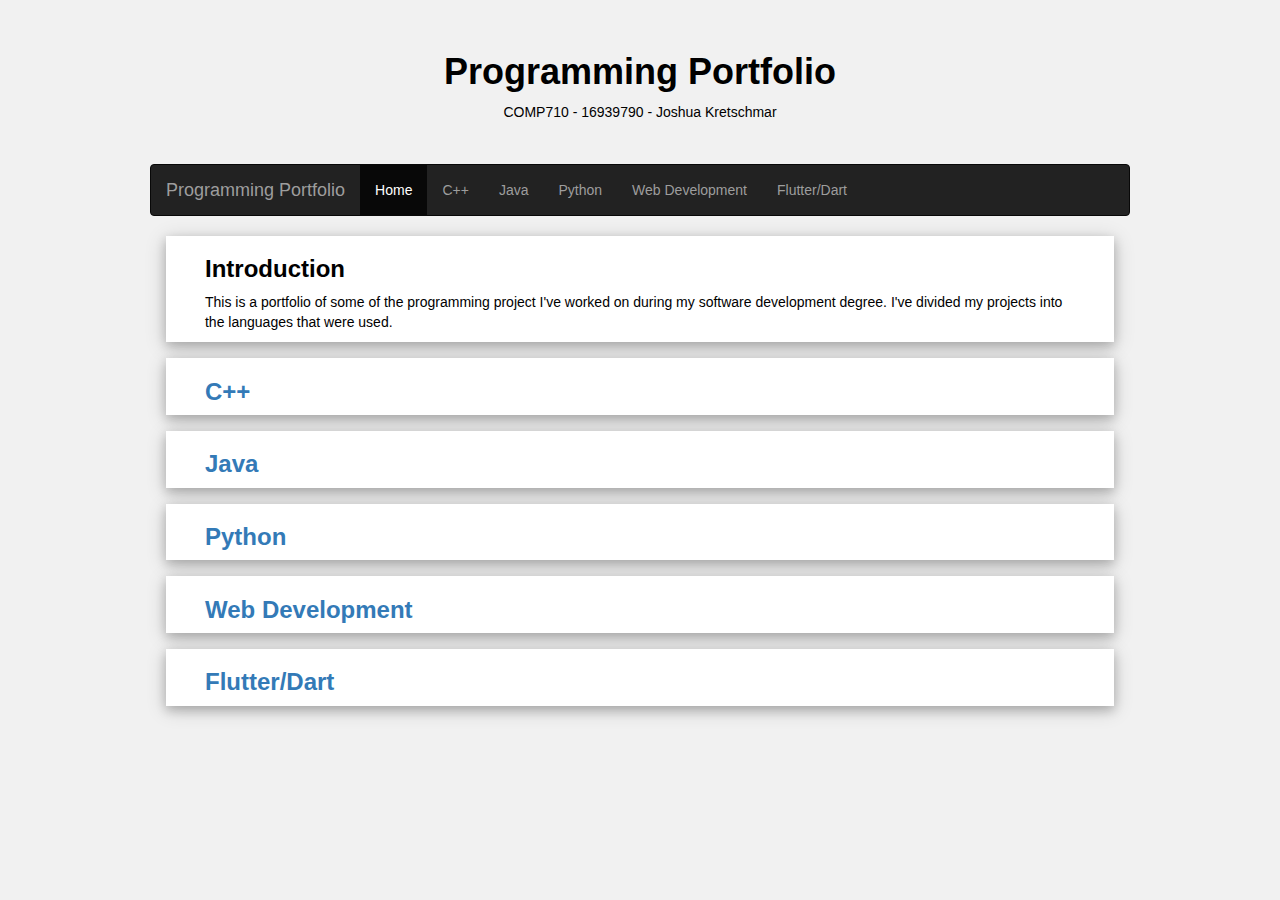
<file: index.html>
<!DOCTYPE html>
<html lang="en">
<title>Programming Portfolio 16939790</title>
<meta charset="UTF-8">
<link rel="stylesheet" href="https://fonts.googleapis.com/css?family=Raleway">
<link rel="stylesheet" href="style.css">
<link rel="stylesheet" href="https://maxcdn.bootstrapcdn.com/bootstrap/3.4.0/css/bootstrap.min.css">
<script src="https://ajax.googleapis.com/ajax/libs/jquery/3.4.0/jquery.min.js"></script>
<script src="https://maxcdn.bootstrapcdn.com/bootstrap/3.4.0/js/bootstrap.min.js"></script>

<body class="light-grey">
    <div class="content" style="max-width: 1400ox;">
        <!-- Header -->
        <header class="container center padding-32">
            <h1><b>Programming Portfolio</b></h1>
            <p>COMP710 - 16939790 - Joshua Kretschmar</p>
        </header>

        <nav class="navbar navbar-inverse">
            <div class="container-fluid">
                <div class="navbar-header">
                    <button type="button" class="navbar-toggle" data-toggle="collapse" data-target="#myNavbar">
                        <span class="icon-bar"></span>
                        <span class="icon-bar"></span>
                        <span class="icon-bar"></span>
                    </button>
                    <a class="navbar-brand" href="#">Programming Portfolio</a>
                </div>
                <div class="collapse navbar-collapse" id="myNavbar">
                    <ul class="nav navbar-nav">
                        <li class="active"><a href="index.html">Home</a></li>
                        <li><a href="c++.html">C++</a></li>
                        <li><a href="java.html">Java</a></li>
                        <li><a href="python.html">Python</a></li>
                        <li><a href="php.html">Web Development</a></li>
                        <li><a href="flutter.html">Flutter/Dart</a></li>
                    </ul>
                </div>
            </div>
        </nav>

        <!-- Body -->
        <div class="col l8 s12">
            <!-- Introduction -->
            <div class="card-4 margin white">
                <div class="container">
                    <h3><b>Introduction</b></h3>
                </div>

                <div class="container">
                    <p>This is a portfolio of some of the programming project I've worked on during my software
                        development degree. I've divided my projects into the languages that were used.
                    </p>
                </div>
            </div>

            <!-- Link -->
            <div class="card-4 margin white">
                <a href="c++.html">
                    <div class="container">

                        <h3><b>C++</b></h3>
                    </div>
                </a>
            </div>

            <!-- Link -->
            <div class="card-4 margin white">
                <a href="java.html">
                    <div class="container">

                        <h3><b>Java</b></h3>
                    </div>
                </a>
            </div>

            <!-- Link -->
            <div class="card-4 margin white">
                <a href="python.html">
                    <div class="container">

                        <h3><b>Python</b></h3>
                    </div>
                </a>
            </div>

            <!-- Link -->
            <div class="card-4 margin white">
                <a href="php.html">
                    <div class="container">

                        <h3><b>Web Development</b></h3>
                    </div>
                </a>
            </div>

            <!-- Link -->
            <div class="card-4 margin white">
                <a href="flutter.html">
                    <div class="container">

                        <h3><b>Flutter/Dart</b></h3>
                    </div>
                </a>
            </div>
        </div>
</body>

</html>
</file>
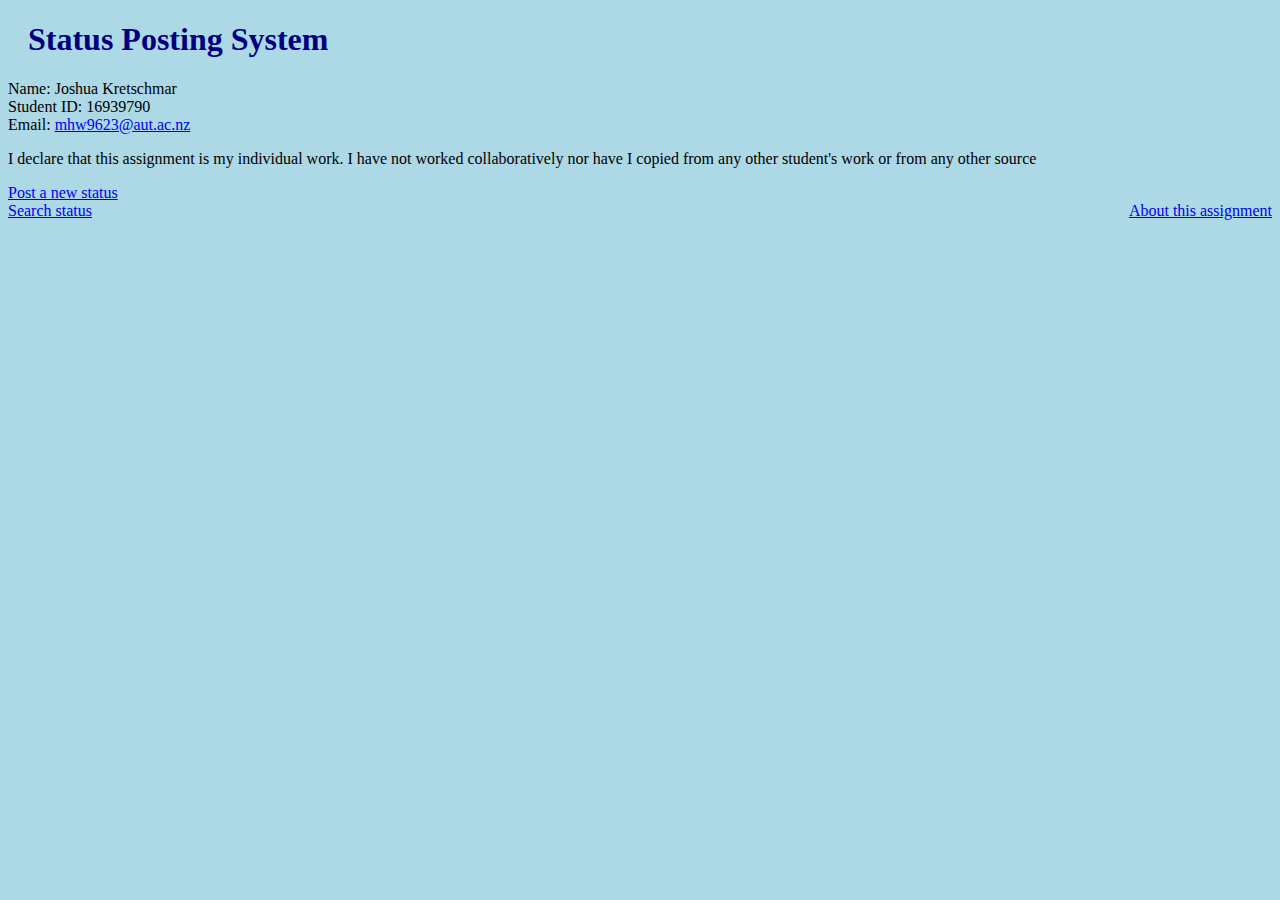
<file: php/assign1/index.html>
<!DOCTYPE html>

<head>
    <meta http-equiv="content_type" content="text/html; charset=utf-8" />
    <link rel="stylesheet" type="text/css" href="style.css">
    <title>Assignment 1</title>
</head>

<body>
    <h1>Status Posting System</h1>
    <p>Name: Joshua Kretschmar<br>
        Student ID: 16939790<br>
        Email: <a href="mailto: mhw9623@aut.ac.nz">mhw9623@aut.ac.nz</a></p>

    <p>I declare that this assignment is my individual work. I have not worked collaboratively nor have I copied from
        any other student's work or from any other source</p>

    <p><a href="poststatusform.php">Post a new status</a><br>
        <a href="searchstatusform.html" class="alignleft">Search status</a>
        <a href="about.html" class="alignright">About this assignment</a></p>
</body>

</html>
</file>
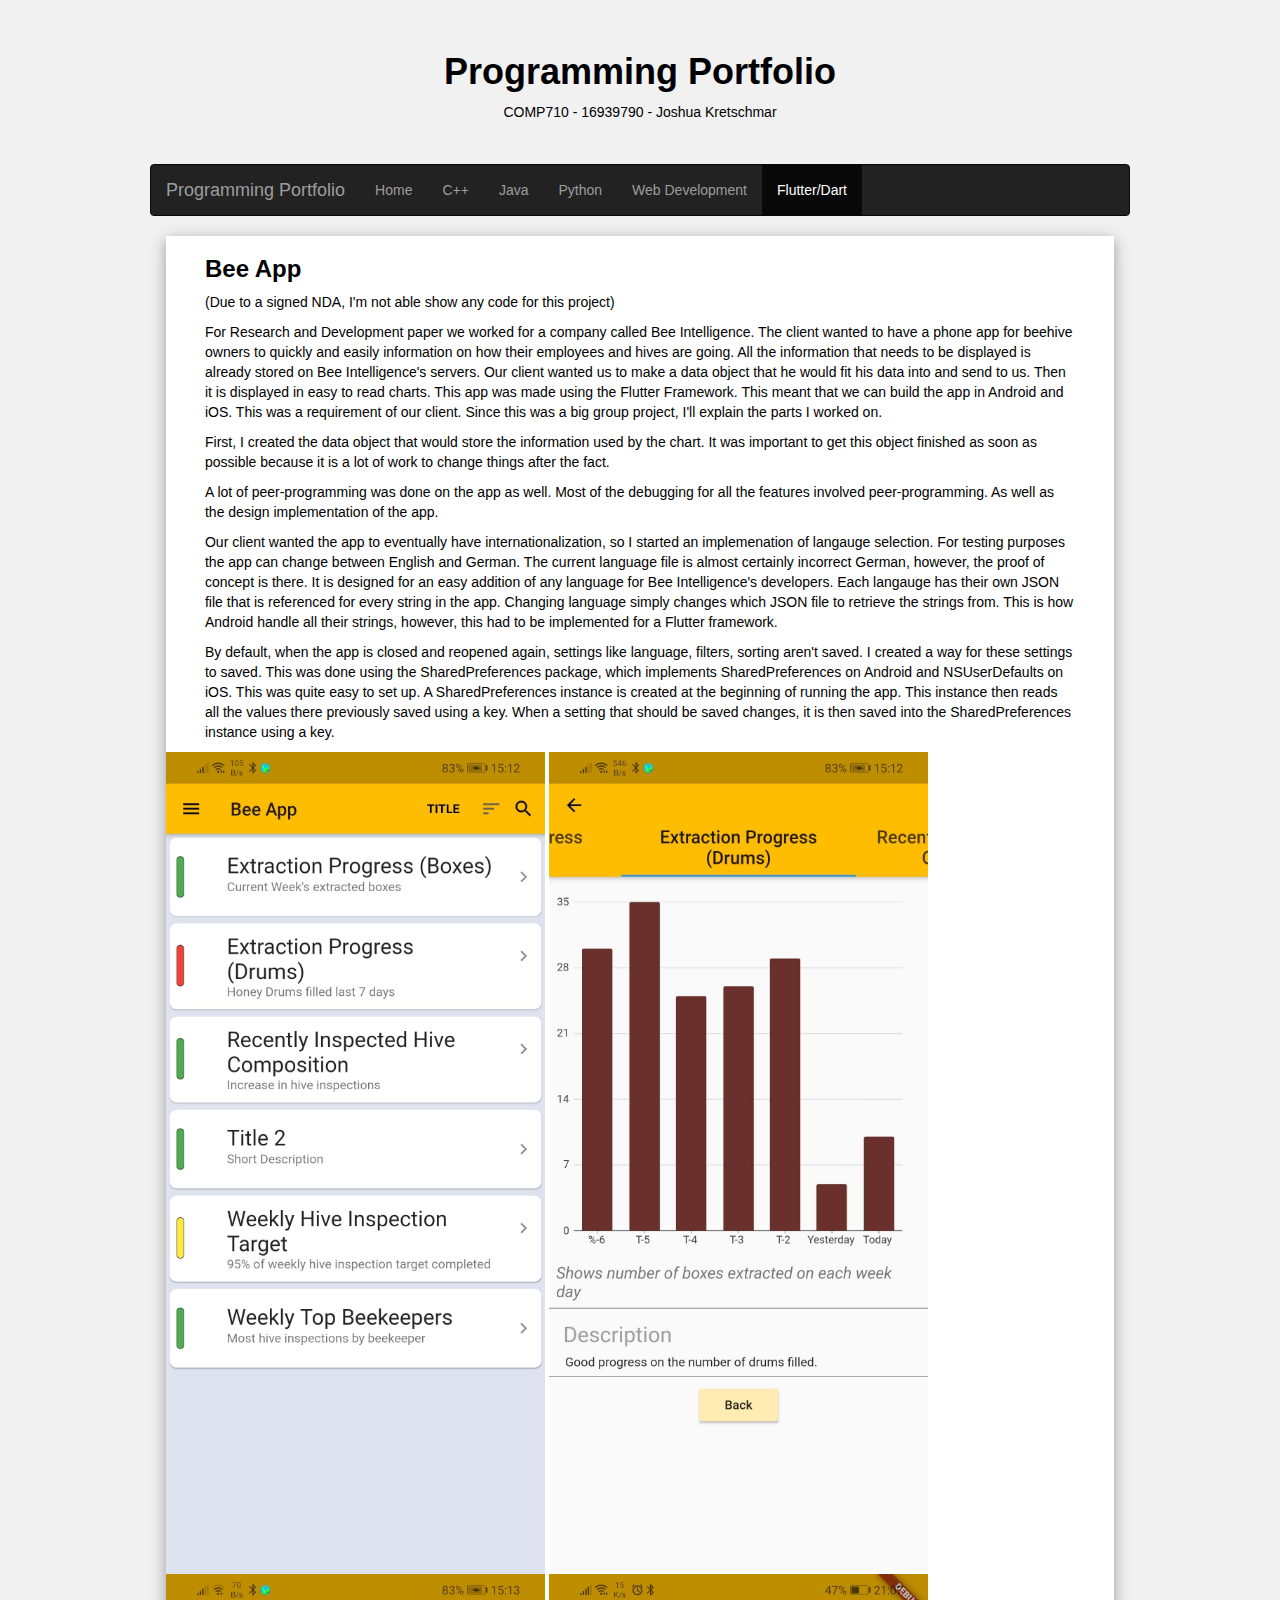
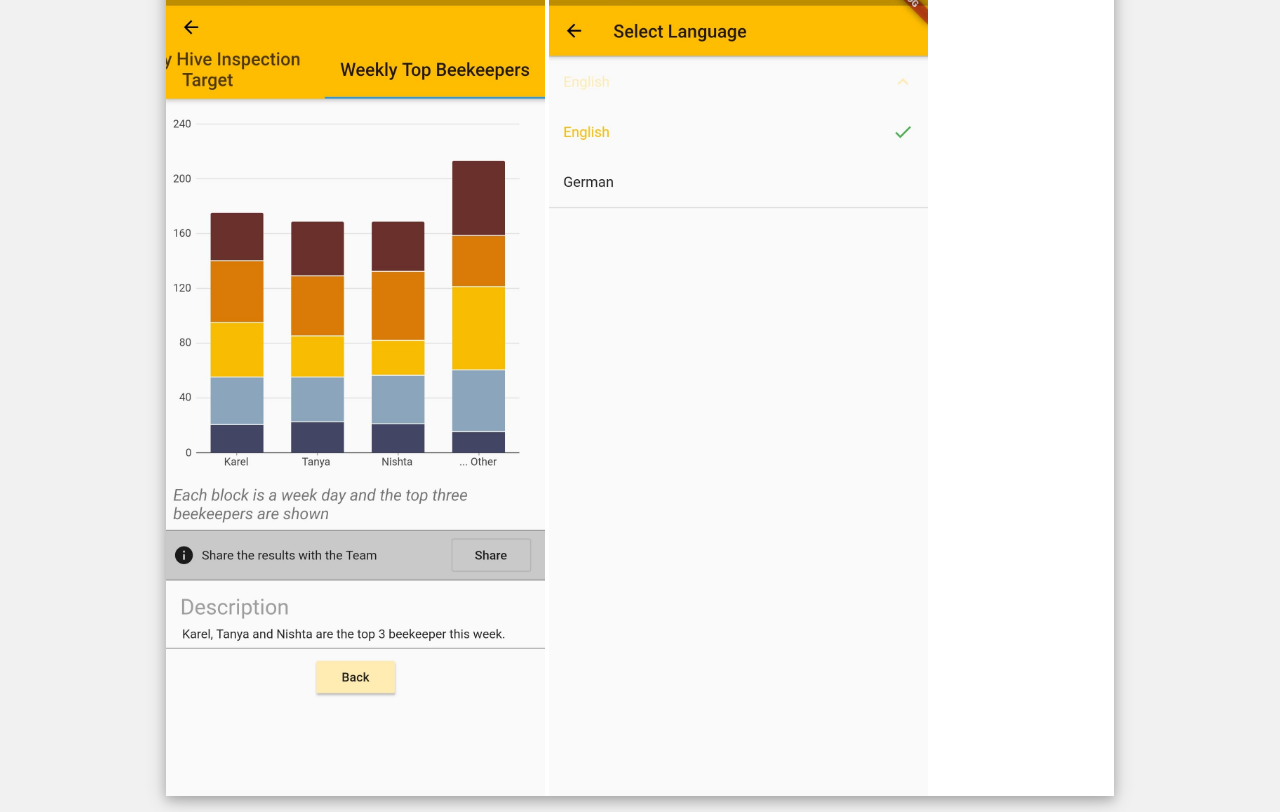
<file: flutter.html>
<!DOCTYPE html>
<html lang="en">
<title>Programming Portfolio 16939790</title>
<meta charset="UTF-8">
<link rel="stylesheet" href="https://fonts.googleapis.com/css?family=Raleway">
<link rel="stylesheet" href="style.css">
<link rel="stylesheet" href="https://maxcdn.bootstrapcdn.com/bootstrap/3.4.0/css/bootstrap.min.css">
<script src="https://ajax.googleapis.com/ajax/libs/jquery/3.4.0/jquery.min.js"></script>
<script src="https://maxcdn.bootstrapcdn.com/bootstrap/3.4.0/js/bootstrap.min.js"></script>

<body class="light-grey">
    <div class="content" style="max-width: 1400ox;">
        <!-- Header -->
        <header class="container center padding-32">
            <h1><b>Programming Portfolio</b></h1>
            <p>COMP710 - 16939790 - Joshua Kretschmar</p>
        </header>

        <nav class="navbar navbar-inverse">
            <div class="container-fluid">
                <div class="navbar-header">
                    <button type="button" class="navbar-toggle" data-toggle="collapse" data-target="#myNavbar">
                        <span class="icon-bar"></span>
                        <span class="icon-bar"></span>
                        <span class="icon-bar"></span>
                    </button>
                    <a class="navbar-brand" href="#">Programming Portfolio</a>
                </div>
                <div class="collapse navbar-collapse" id="myNavbar">
                    <ul class="nav navbar-nav">
                        <li><a href="index.html">Home</a></li>
                        <li><a href="c++.html">C++</a></li>
                        <li><a href="java.html">Java</a></li>
                        <li><a href="python.html">Python</a></li>
                        <li><a href="php.html">Web Development</a></li>
                        <li class="active"><a href="flutter.html">Flutter/Dart</a></li>
                    </ul>
                </div>
            </div>
        </nav>

        <!-- Blog Entries -->
        <div class="col l8 s12">
            <!-- Blog Entry -->
            <div class="card-4 margin white">
                <div class="container">

                    <h3><b>Bee App</b></h3>
                </div>

                <div class="container">
                    <p>
                        (Due to a signed NDA, I'm not able show any code for this project)
                    </p>
                    <p>
                        For Research and Development paper we worked for a company called Bee Intelligence. The client
                        wanted to have a phone app for beehive owners to quickly and easily information on how their
                        employees and hives are going. All the information that needs to be displayed is already stored
                        on Bee Intelligence's servers. Our client wanted us to make a data object that he would fit his
                        data into and send to us. Then it is displayed in easy to read charts. This app was made using
                        the Flutter Framework. This meant that we can build the app in Android and iOS. This was a
                        requirement of our client. Since this was a big group project, I'll explain the parts I worked
                        on.
                    </p>
                    <p>
                        First, I created the data object that would store the information used by the chart. It was
                        important to get this object finished as soon as possible because it is a lot of work to change
                        things after the fact.
                    </p>
                    <p>
                        A lot of peer-programming was done on the app as well. Most of the debugging for all the
                        features involved peer-programming. As well as the design implementation of the app.
                    </p>
                    <p>
                        Our client wanted the app to eventually have internationalization, so I started an implemenation
                        of langauge selection. For testing purposes the app can change between English and German. The
                        current language file is almost certainly incorrect German, however, the proof of concept is
                        there. It is designed for an easy addition of any language for Bee Intelligence's developers.
                        Each langauge has their own JSON file that is referenced for every string in the app. Changing
                        language simply changes which JSON file to retrieve the strings from. This is how Android handle
                        all their strings, however, this had to be implemented for a Flutter framework.
                    </p>
                    <p>
                        By default, when the app is closed and reopened again, settings like language, filters, sorting
                        aren't saved. I created a way for these settings to saved. This was done using the
                        SharedPreferences package, which implements SharedPreferences on Android and NSUserDefaults on
                        iOS. This was quite easy to set up. A SharedPreferences instance is created at the beginning of
                        running the app. This instance then reads all the values there previously saved using a key.
                        When a setting that should be saved changes, it is then saved into the SharedPreferences
                        instance using a key.
                    </p>
                </div>

                <img src="BeeApp.jpg" style="width:40%">
                <img src="BarChart.jpg" style="width:40%">
                <img src="StackedChart.jpg" style="width:40%">
                <img src="Language.jpg" style="width:40%">
            </div>
        </div>
</body>

</html>
</file>
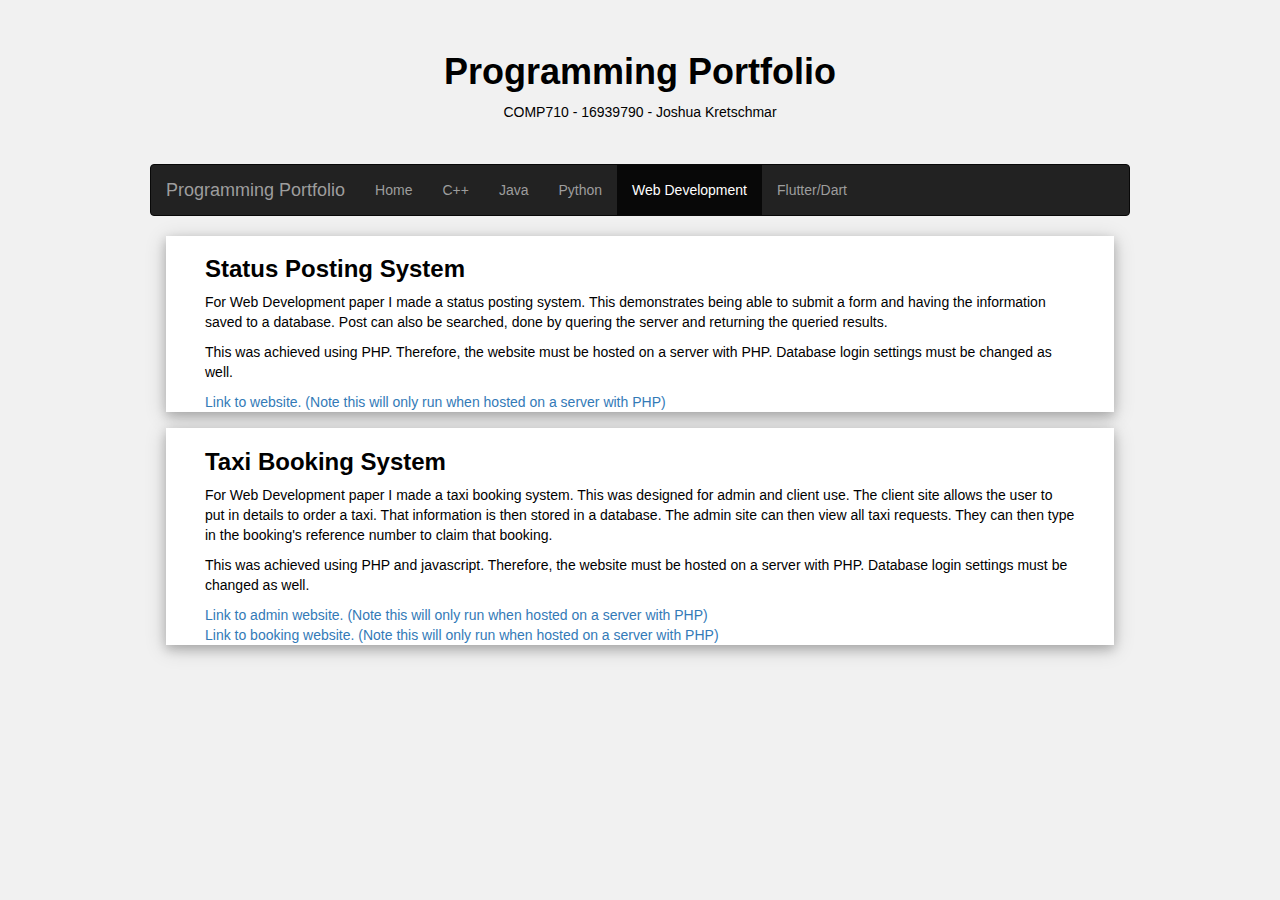
<file: php.html>
<!DOCTYPE html>
<html lang="en">
<title>Programming Portfolio 16939790</title>
<meta charset="UTF-8">
<link rel="stylesheet" href="https://fonts.googleapis.com/css?family=Raleway">
<link rel="stylesheet" href="style.css">
<link rel="stylesheet" href="https://maxcdn.bootstrapcdn.com/bootstrap/3.4.0/css/bootstrap.min.css">
<script src="https://ajax.googleapis.com/ajax/libs/jquery/3.4.0/jquery.min.js"></script>
<script src="https://maxcdn.bootstrapcdn.com/bootstrap/3.4.0/js/bootstrap.min.js"></script>

<body class="light-grey">
    <div class="content" style="max-width: 1400ox;">
        <!-- Header -->
        <header class="container center padding-32">
            <h1><b>Programming Portfolio</b></h1>
            <p>COMP710 - 16939790 - Joshua Kretschmar</p>
        </header>

        <nav class="navbar navbar-inverse">
            <div class="container-fluid">
                <div class="navbar-header">
                    <button type="button" class="navbar-toggle" data-toggle="collapse" data-target="#myNavbar">
                        <span class="icon-bar"></span>
                        <span class="icon-bar"></span>
                        <span class="icon-bar"></span>
                    </button>
                    <a class="navbar-brand" href="#">Programming Portfolio</a>
                </div>
                <div class="collapse navbar-collapse" id="myNavbar">
                    <ul class="nav navbar-nav">
                        <li><a href="index.html">Home</a></li>
                        <li><a href="c++.html">C++</a></li>
                        <li><a href="java.html">Java</a></li>
                        <li><a href="python.html">Python</a></li>
                        <li class="active"><a href="php.html">Web Development</a></li>
                        <li><a href="flutter.html">Flutter/Dart</a></li>
                    </ul>
                </div>
            </div>
        </nav>

        <!-- Blog Entries -->
        <div class="col l8 s12">
            <!-- Blog Entry -->
            <div class="card-4 margin white">
                <div class="container">

                    <h3><b>Status Posting System</b></h3>
                </div>

                <div class="container">
                    <p>
                        For Web Development paper I made a status posting system. This demonstrates being able to submit
                        a form and having the information saved to a database. Post can also be searched, done by
                        quering the server and returning the queried results.
                    </p>
                    <p>
                        This was achieved using PHP. Therefore, the website must be hosted on a server with PHP.
                        Database login settings must be changed as well.
                    </p>
                    <a href="php/assign1/index.html">Link to website. (Note this will only run when hosted on a server
                        with PHP)</a>
                </div>
            </div>
            <!-- Blog Entry -->
            <div class="card-4 margin white">
                <div class="container">

                    <h3><b>Taxi Booking System</b></h3>
                </div>

                <div class="container">
                    <p>
                        For Web Development paper I made a taxi booking system. This was designed for admin and client
                        use. The client site allows the user to put in details to order a taxi. That information is then
                        stored in a database. The admin site can then view all taxi requests. They can then type in the
                        booking's reference number to claim that booking. 
                    </p>
                    <p>
                        This was achieved using PHP and javascript. Therefore, the website must be hosted on a server
                        with PHP. Database login settings must be changed as well.
                    </p>
                    <a href="php/assign2/admin.html">Link to admin website. (Note this will only run when hosted on a
                        server with PHP)</a><br>
                    <a href="php/assign2/booking.html">Link to booking website. (Note this will only run when hosted on
                        a server with PHP)</a>
                </div>
            </div>
        </div>
</body>

</html>
</file>
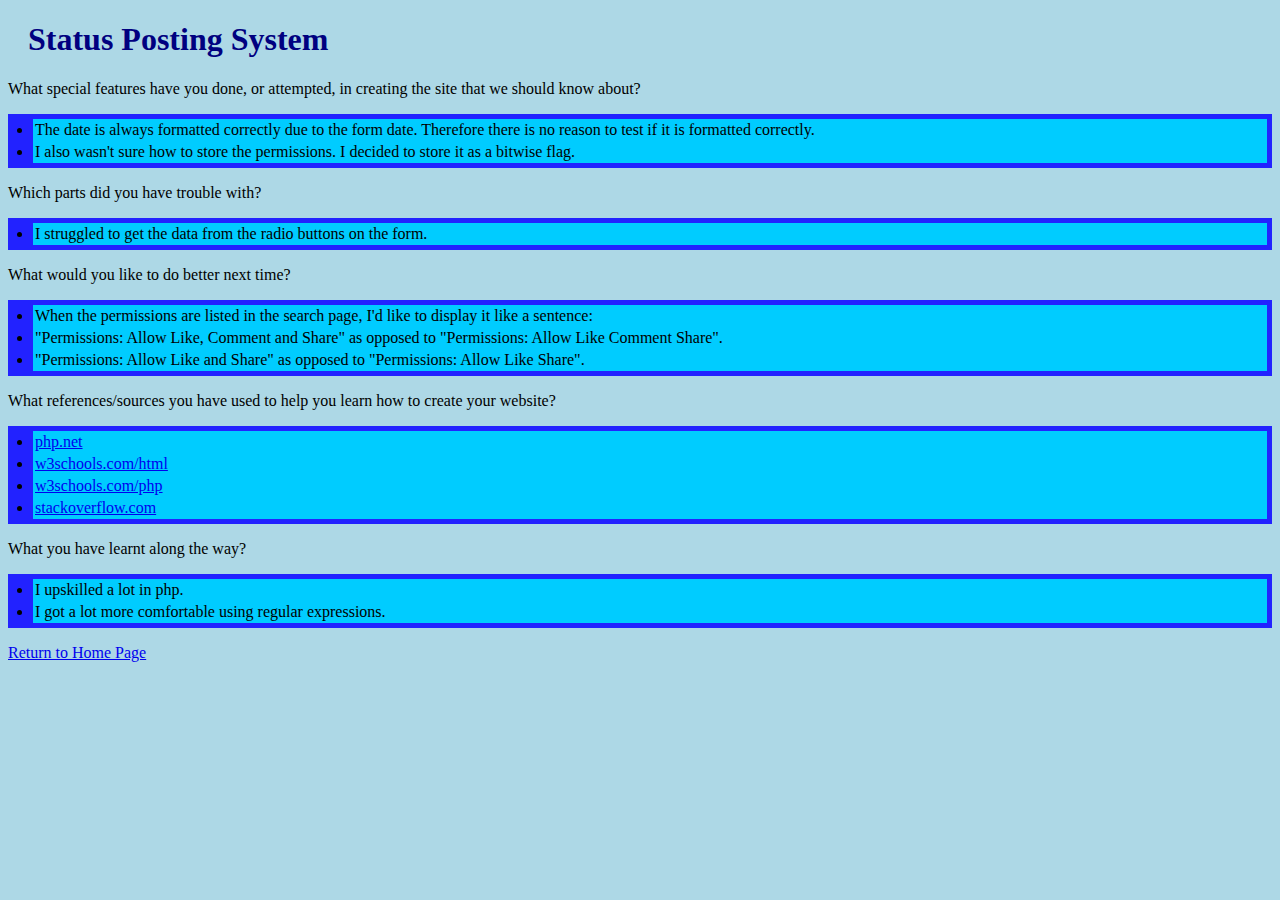
<file: php/assign1/about.html>
<!DOCTYPE html>

<head>
    <meta http-equiv="content_type" content="text/html; charset=utf-8" />
    <link rel="stylesheet" type="text/css" href="style.css">
    <title>Assignment 1</title>
</head>

<body>
    <h1>Status Posting System</h1>

    <p>What special features have you done, or attempted, in creating the site that we should know about?</p>
    <ul>
        <li>The date is always formatted correctly due to the form date. Therefore there is no reason to test if it is
            formatted correctly.</li>
        <li>I also wasn't sure how to store the permissions. I decided to store it as a bitwise flag.</li>
    </ul>

    <p>Which parts did you have trouble with?</p>
    <ul>
        <li>I struggled to get the data from the radio buttons on the form.</li>
    </ul>

    <p>What would you like to do better next time?</p>
    <ul>
        <li>When the permissions are listed in the search page, I'd like to display it like a sentence:</li>
        <li>"Permissions: Allow Like, Comment and Share" as opposed to "Permissions: Allow Like Comment Share".</li>
        <li>"Permissions: Allow Like and Share" as opposed to "Permissions: Allow Like Share".</li>
    </ul>

    <p>What references/sources you have used to help you learn how to create your website?</p>
    <ul>
        <li><a href="https://www.php.net/" target="_blank">php.net</a></li>
        <li><a href="https://www.w3schools.com/html/default.asp" target="_blank">w3schools.com/html</a></li>
        <li><a href="https://www.w3schools.com/php/default.asp" target="_blank">w3schools.com/php</a></li>
        <li><a href="https://stackoverflow.com/" target="_blank">stackoverflow.com</a></li>
    </ul>

    <p>What you have learnt along the way?</p>
    <ul>
        <li>I upskilled a lot in php.</li>
        <li>I got a lot more comfortable using regular expressions.</li>
    </ul>

    <p><a href=".">Return to Home Page</a></p>
</body>

</html>
</file>
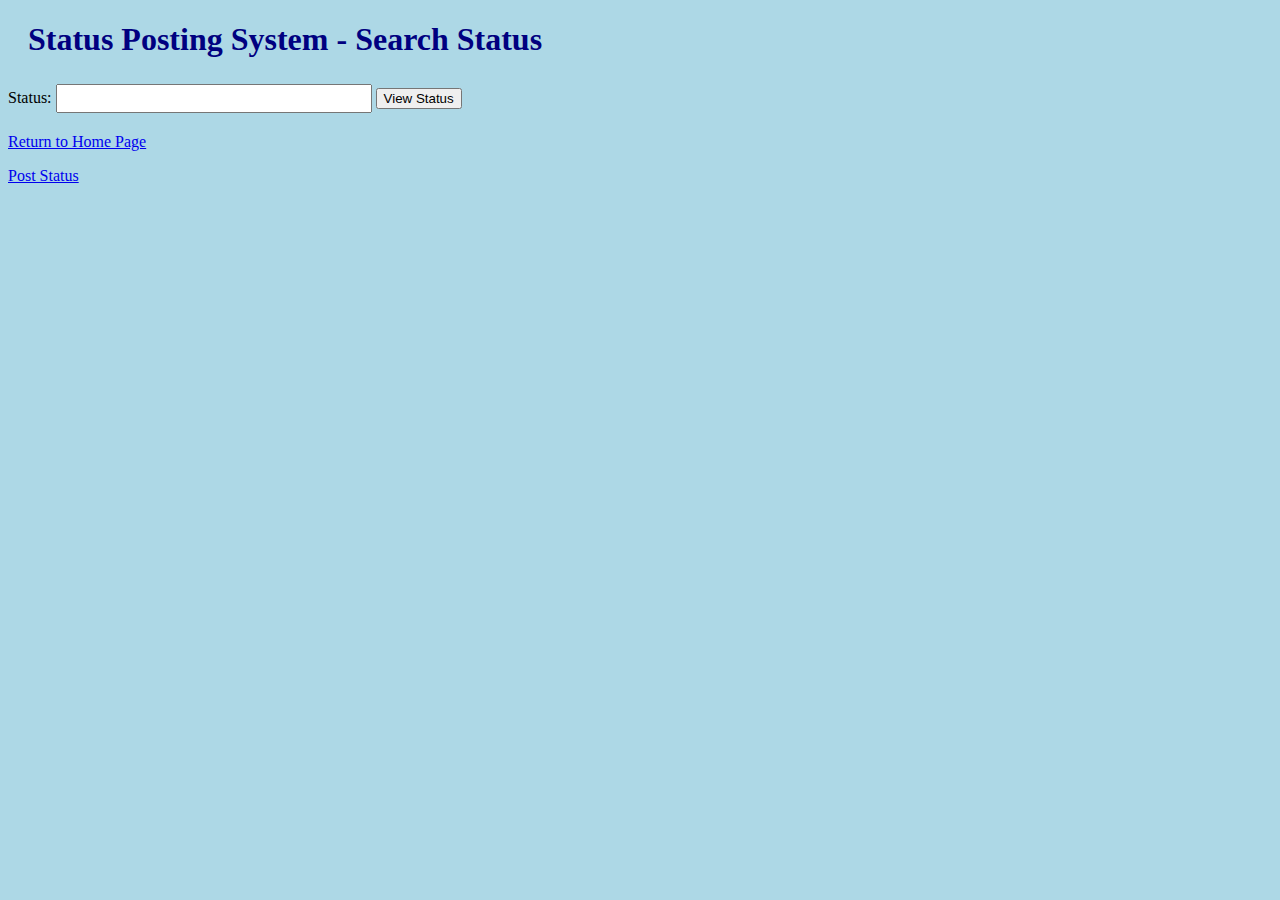
<file: php/assign1/searchstatusform.html>
<!DOCTYPE html>

<head>
    <meta http-equiv="content_type" content="text/html; charset=utf-8" />
    <link rel="stylesheet" type="text/css" href="style.css">
    <title>Assignment 1</title>
</head>

<body>
    <h1>Status Posting System - Search Status</h1>
    <form method="get" action="searchstatusprocess.php">
        <p> <label for="status">Status: </label>
            <input type="text" name="status" id="search" />
            <input type="submit" value="View Status" /></p>
    </form>
    <p><a href=".">Return to Home Page</a></p>
    <p><a href="poststatusform.php">Post Status</a></p>
</body>

</html>
</file>
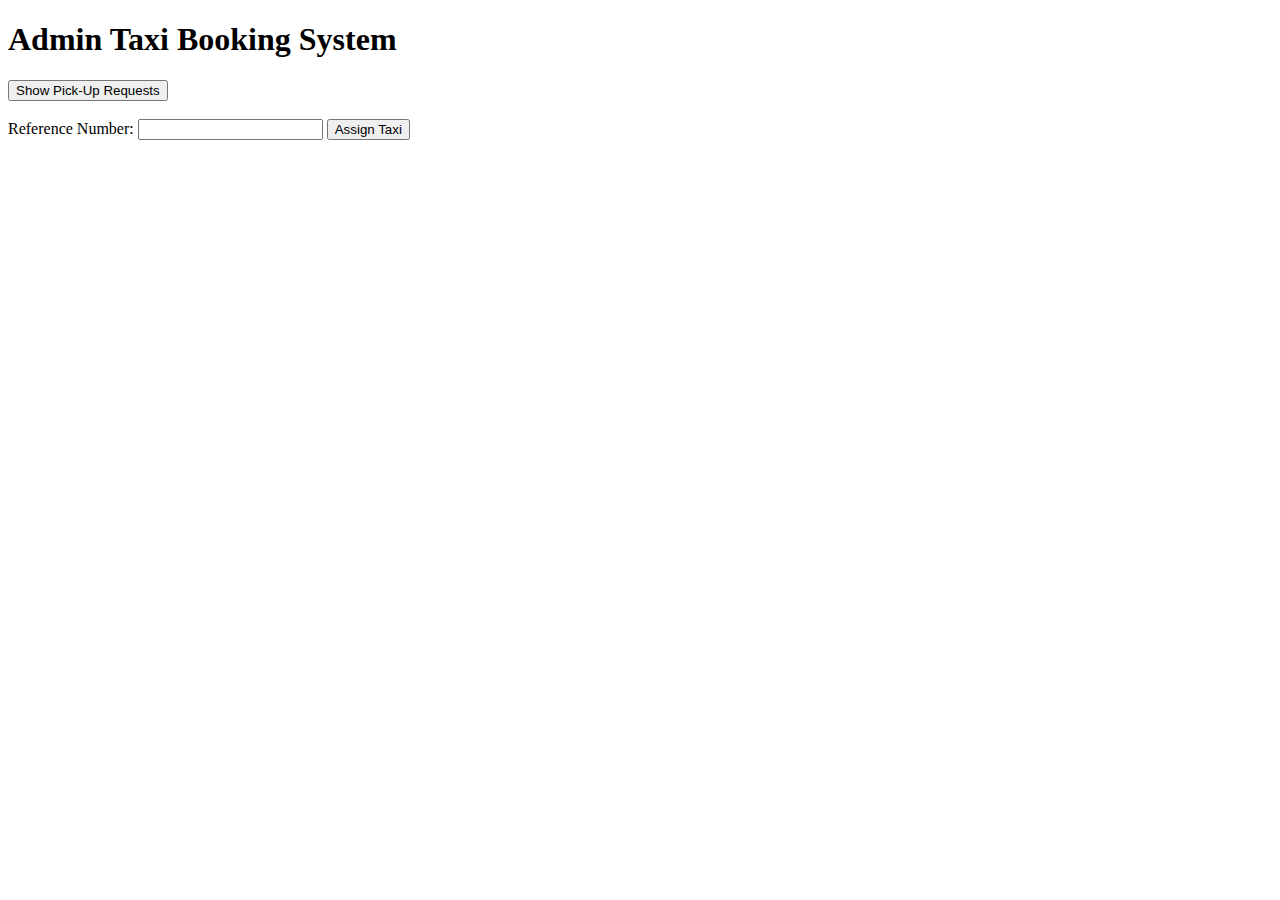
<file: php/assign2/admin.html>
<!DOCTYPE html>

<head>
    <meta http-equiv="content_type" content="text/html; charset=utf-8" />
    <script type="text/javascript" src="Admin.js"></script>
    <title>Assignment 2</title>
</head>

<body>
    <h1>Admin Taxi Booking System</h1>
    <!--Name: Joshua Kretschmar
        Student ID: 16939790 -->

        <!-- Show Pick Up Button -->
    <div>
        <input type="submit" value="Show Pick-Up Requests" onClick="showPickUp();" />
    </div>
    <br>
        <!-- Assign reference number Button -->
    <div>
        <label for="reference">Reference Number: </label>
        <input type="text" name="reference" id="reference" />
        <input type="submit" value="Assign Taxi" onClick="assign();" />
    </div>
    <br>
    <div id="bookings"></div>

</body>

</html>
</file>
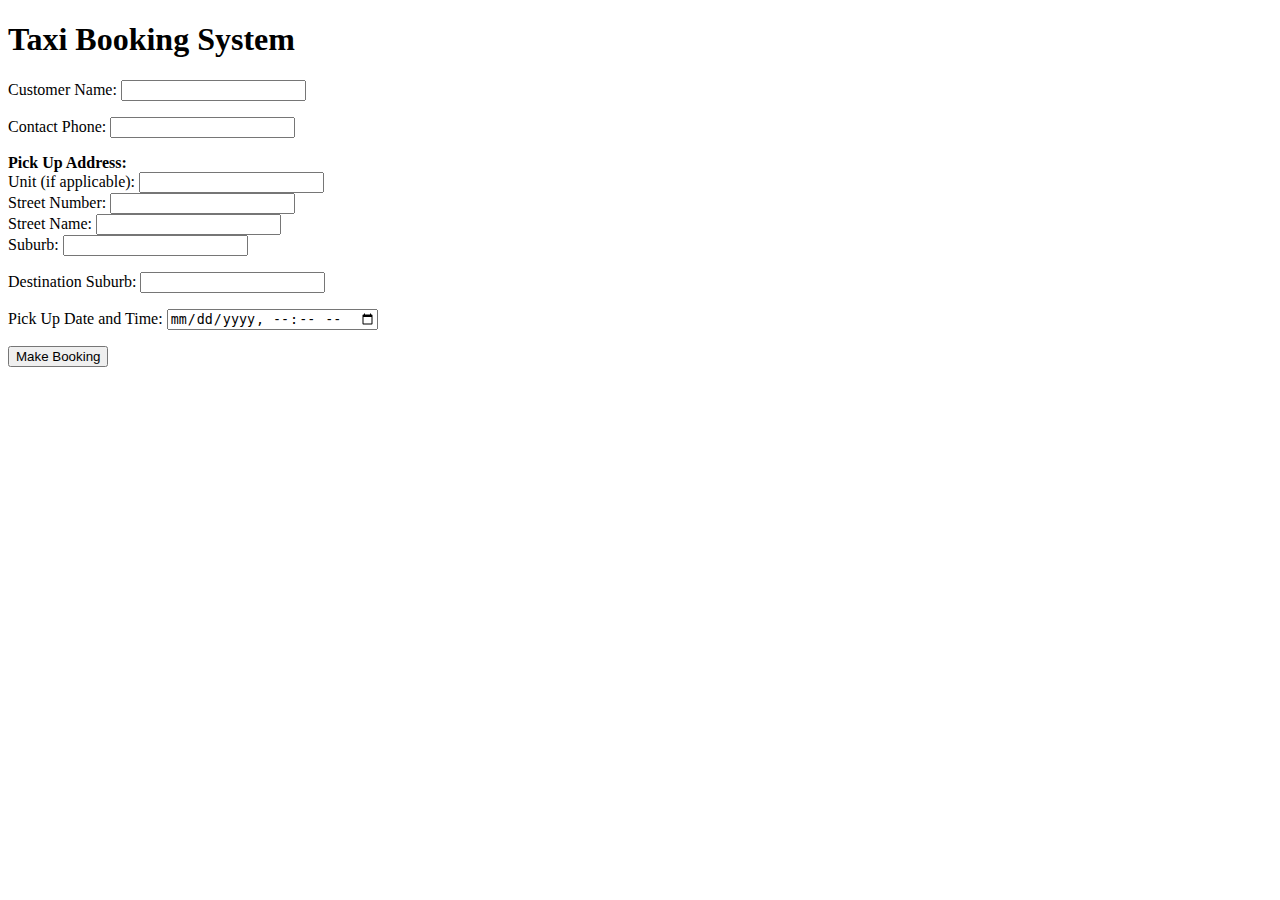
<file: php/assign2/booking.html>
<!DOCTYPE html>

<head>
    <meta http-equiv="content_type" content="text/html; charset=utf-8" />
    <script type="text/javascript" src="MakeBooking.js"></script>
    <title>Assignment 2</title>
</head>

<body>
    <h1>Taxi Booking System</h1>
    <!--Name: Joshua Kretschmar
        Student ID: 16939790
        Email: mhw9623@aut.ac.nz

        I declare that this assignment is my individual work. I have not worked collaboratively nor have I copied from
        any other student's work or from any other source -->
    <div>
        <p> <label for="name">Customer Name: </label>
            <input type="text" name="name" id="name" /></p>

        <p> <label for="phone">Contact Phone: </label>
            <input type="text" name="phone" id="phone" /></p>

        <p> <b>Pick Up Address: </b><br>
            <label for="unit">Unit (if applicable): </label>
            <input type="text" name="unit" id="unit" /><br>
            <label for="street_number">Street Number: </label>
            <input type="text" name="street_number" id="street_number" /><br>
            <label for="street_name">Street Name: </label>
            <input type="text" name="street_name" id="street_name" /><br>
            <label for="pick_suburb">Suburb: </label>
            <input type="text" name="pick_suburb" id="pick_suburb" /></p>

        <p> <label for="dest_suburb">Destination Suburb:</label>
            <input type="text" name="dest_suburb" id="dest_suburb" /></p>

        <p> <label for="date_time">Pick Up Date and Time:</label>
            <input type="datetime-local" name="date_time" id="date_time" /></p>

        <input type="submit" value="Make Booking" onClick="makeBooking();" />
    </div>


    <div id="response"></div>


</body>

</html>
</file>
<file: style.css>
body, h1, h2, h3, h4, h5 {
    font-family: "Raleway", sans-serif
}

.light-grey {
    color: #000!important;
    background-color: #f1f1f1!important;
}

.content {
    margin-left: auto;
    margin-right: auto;
    max-width: 980px;
}

.container {
    padding: 0.01em 16px;
    max-width: 900px;
}

.center {
    text-align: center!important
}

.padding-32 {
    padding-top: 32px!important;
    padding-bottom: 32px!important;
}

.col.l8 {
    width: 66.66666%;
}

.col.s12 {
    width: 99.99999%;
}

.card-4 {
    box-shadow: 0 4px 10px 0 rgba(0, 0, 0, 0.2), 0 4px 20px 0 rgba(0, 0, 0, 0.19);
}

.margin {
    margin: 16px!important;
}

.white {
    color: #000!important;
    background-color: #fff!important;
}

.opacity {
    opacity: 0.60;
}
</file>
<file: php/assign1/style.css>
body {
    background-color: lightblue;
}

h1 {
    color: navy;
    margin-left: 20px;
}

.alignleft {
    float: left;
}

.alignright {
    float: right;
}

ul {
    background: #2222FF;
    padding: 5px;
}
  
ul li {
    background: #00CCff;
    padding: 2px;
    margin-left: 20px;
  }

input[type=text] {
    width: 25%;
    padding: 5px 10px;
    margin: 4px 0;
    box-sizing: border-box;
}

#status_code, #status {
    border: 2px solid red;
    border-radius: 4px;
}
</file>
